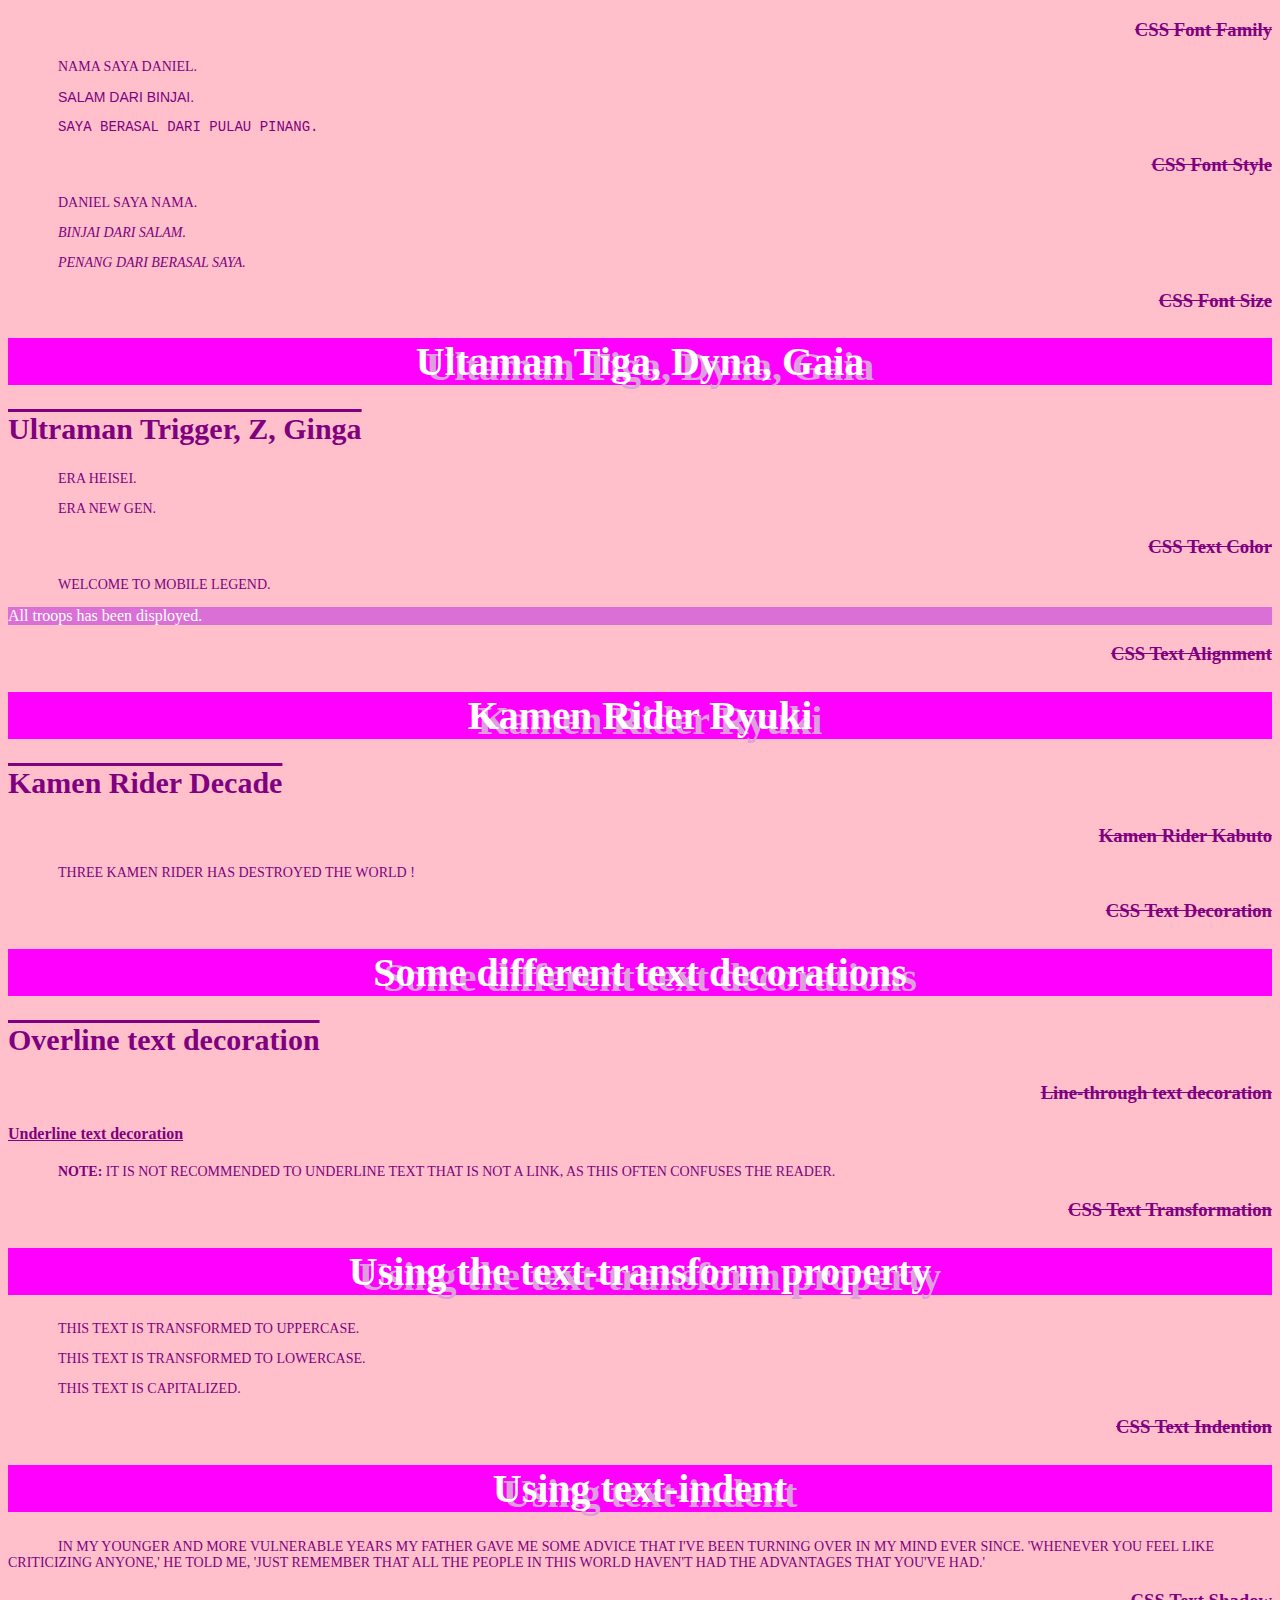
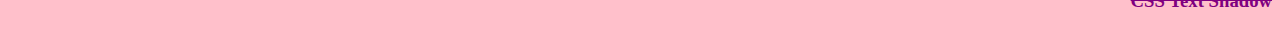
<file: external.html>
<!DOCTYPE html>
<html lang="en">

<head>
    <meta charset="UTF-8">
    <meta http-equiv="X-UA-Compatible" content="IE=edge">
    <meta name="viewport" content="width=device-width, initial-scale=1.0">
    <title>CSS Properties</title>
    <link rel="stylesheet" href="style.css">
</head>

<body>

    <h3>CSS Font Family</h3>

    <p class="p1">Nama saya Daniel.</p>
    <p class="p2">Salam dari Binjai.</p>
    <p class="p3">Saya berasal dari Pulau Pinang.</p>

    <h3>CSS Font Style</h3>

    <p class="normal">Daniel saya nama.</p>
    <p class="italic">Binjai dari salam.</p>
    <p class="oblique">Penang dari berasal saya.</p>

    <h3>CSS Font Size</h3>

    <h1>Ultaman Tiga, Dyna, Gaia</h1>
    <h2>Ultraman Trigger, Z, Ginga</h2>
    <p>Era Heisei.</p>
    <p>Era New Gen.</p>

    <h3>CSS Text Color</h3>

    <p>Welcome to Mobile Legend.</p>
    <div>All troops has been disployed.</div>

    <h3>CSS Text Alignment</h3>

    <h1>Kamen Rider Ryuki</h1>
    <h2>Kamen Rider Decade</h2>
    <h3>Kamen Rider Kabuto</h3>

    <p>Three kamen rider has destroyed the world !</p>

    <h3>CSS Text Decoration</h3>

    <h1>Some different text decorations</h1>
    <h2>Overline text decoration</h2>
    <h3>Line-through text decoration</h3>
    <h4>Underline text decoration</h4>

    <p><strong>Note:</strong> It is not recommended to underline text that is not a link, as this often confuses
        the reader.</p>

    <h3>CSS Text Transformation</h3>

    <h1>Using the text-transform property</h1>
    <p class="uppercase">This text is transformed to uppercase.</p>
    <p class="lowercase">This text is transformed to lowercase.</p>
    <p class="capitalize">This text is capitalized.</p>

    <h3>CSS Text Indention</h3>

    <h1>Using text-indent</h1>
    <p>In my younger and more vulnerable years my father gave me some advice that I've been turning over in my mind ever
        since. 'Whenever you feel like criticizing anyone,' he told me, 'just remember that all the people in this world
        haven't had the advantages that you've had.'</p>

        <h3>CSS Text Shadow</h3>



</body>

</html>
</file>
<file: style.css>
.p1 {
    font-family: "Times New Roman", Times, serif;
  }
  
  .p2 {
    font-family: Arial, Helvetica, sans-serif;
  }
  
  .p3 {
    font-family: "Lucida Console", "Courier New", monospace;
  }
  p.normal {
    font-style: normal;
  }
  
  p.italic {
    font-style: italic;
  }
  
  p.oblique {
    font-style: oblique;
  }
  h1 {
    font-size: 40px;
    text-align: center;
    background-color: magenta ;
    color: white;
    text-shadow: 10px 5px plum;
  }
  
  h2 {
    font-size: 30px;
    text-align: left;
    text-decoration: overline;
  }
  
  p {
    font-size: 14px;
    text-transform: uppercase;
    text-indent: 50px;
  }
  body {
  background-color: pink;
  color: purple;
}
div {
  background-color: orchid;
  color: white;
}
h3 {
    text-align: right;
    text-decoration: line-through;
}

h4 {
  text-decoration: underline;
}
</file>
